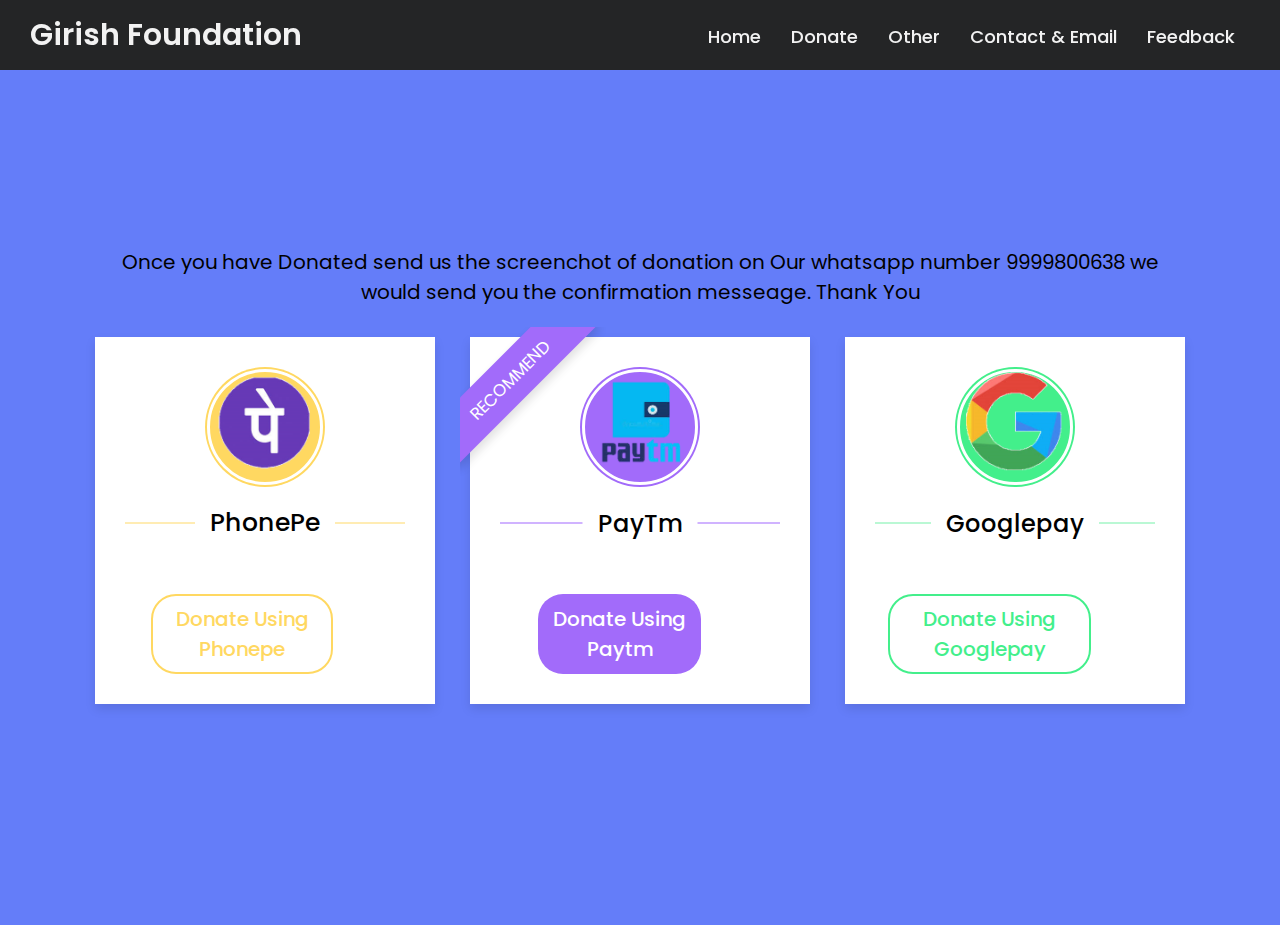
<file: donate.html>
<!DOCTYPE html>
 <html>
     <head>
      <title>Girish Foundation</title>
         <link rel = "icon" href = "logo.png" type = "image/x-icon">
     <link rel="stylesheet" href="donate/style.css"/>
     </head>
     <body>
    
        <nav>
            <div class="wrapper">
              <div class="logo"><a href="index.html">Girish Foundation</a></div>
              <input type="radio" name="slider" id="menu-btn">
              <input type="radio" name="slider" id="close-btn">
              <ul class="nav-links">
                <label for="close-btn" class="btn close-btn"><i class="fas fa-times"></i></label>
                <li><a href="index.html">Home</a></li>
                <li>
                  <a href="#" class="desktop-item">Donate</a>
                  <input type="checkbox" id="showDrop">
                  <label for="showDrop" class="mobile-item">Dropdown Menu</label>
                  <ul class="drop-menu">
                   
                    <li><a href="donate.html">Donate Now</a></li>
    
                    <li><a href="helpcentre.html">Contact</a></li>
                  </ul>
                </li>
                <li>
                  <a href="#" class="desktop-item">Other</a>
                  <input type="checkbox" id="showMega">
                  <label for="showMega" class="mobile-item">Other</label>
                  <div class="mega-box">
                    <div class="content">
                      <div class="row">
                        <img src="../logo2.png" alt="">
                     </div>
                      <div class="row">
                        <header>About Us</header>
                        <ul class="mega-links">
                          <li><a href="team.html">Our Team</a></li>
                          <li><a href="since.html">About Girish Foundation</a></li>
                          <li><a href="idea.html">Idea To start the trust</a></li>
                        </ul>
                      </div>
                      <div class="row">
                        <header>Community</header>
                        <ul class="mega-links">
                          
                          <li><a href="follow.html">Follow Us</a></li>
          
                          <li><a href="more.html">Read more</a></li>
                        </ul>
                      </div>
                      <div class="row">
                        <header>Website</header>
                        <ul class="mega-links">
                          <li><a href="instructions.html">Instructions</a></li>
                        </ul>
                      </div>
                    </div>
                  </div>
                </li>
                <li><a href="helpcentre.html">Contact & Email</a></li>
                <li><a href="rate.html">Feedback</a></li>
                      </ul>
              <label for="menu-btn" class="btn menu-btn"><i class="fas fa-bars"></i></label>
            </div>
          </nav>
          /**\
          <div class="bcd">
            <div class="wrapper">
              <div  class="title">
              <p>Once you have Donated  send us the screenchot of donation on Our whatsapp number 9999800638 we would send you the confirmation messeage. Thank You</p>
            </div>
              <div class="table phonepe">
                <div class="price-section">
                  <div class="price-area">
                    <div class="inner-area">
                      <img src="donate/phonepe2.png" width=100px height=100px><img>
                    </div>
                  </div>
                </div>
                
                <div class="package-name"></div>
                <ul class="features">
                 
                  <li>
                
                    <span class="icon cross"><i class="fas fa-times"></i></span>
                  </li>
                </ul>
            <div class="btn"><a href=""><button>Donate Using Phonepe</button></a></div>
              </div>
              <div class="table paytm">
                <div class="ribbon"><span>Recommend</span></div>
                <div class="price-section">
                  <div class="price-area">
                    <div class="inner-area">
                      
                      <img src="donate/paytm2.png" width=100px height=100px><img>
                    </div>
                  </div>
                </div>
                <div class="package-name"></div>
                <ul class="features">
          
                  <li>
              

                    <span class="icon cross"><i class="fas fa-times"></i></span>
                  </li>
                </ul>
            <div class="btn"><a href=""><button>Donate Using Paytm</button></a></div>
              </div>
              <div class="table googlepay">
                <div class="price-section">
                  <div class="price-area">
                    <div class="inner-area">
            <img src="donate/googlepay2.png" width=100px height=100px><img>
                    </div>
                  </div>
                </div>
                <div class="package-name"></div>
                <ul class="features">
                 
                  <li>
                   
                    <span class="icon cross"><i class="fas fa-times"></i></span>
                  </li>
                </ul>
                <div class="btn"><a href=""><button>Donate Using Googlepay</button></a></div>
         
                
            </div>
          </div>
          
          
</body>
</html>
</file>
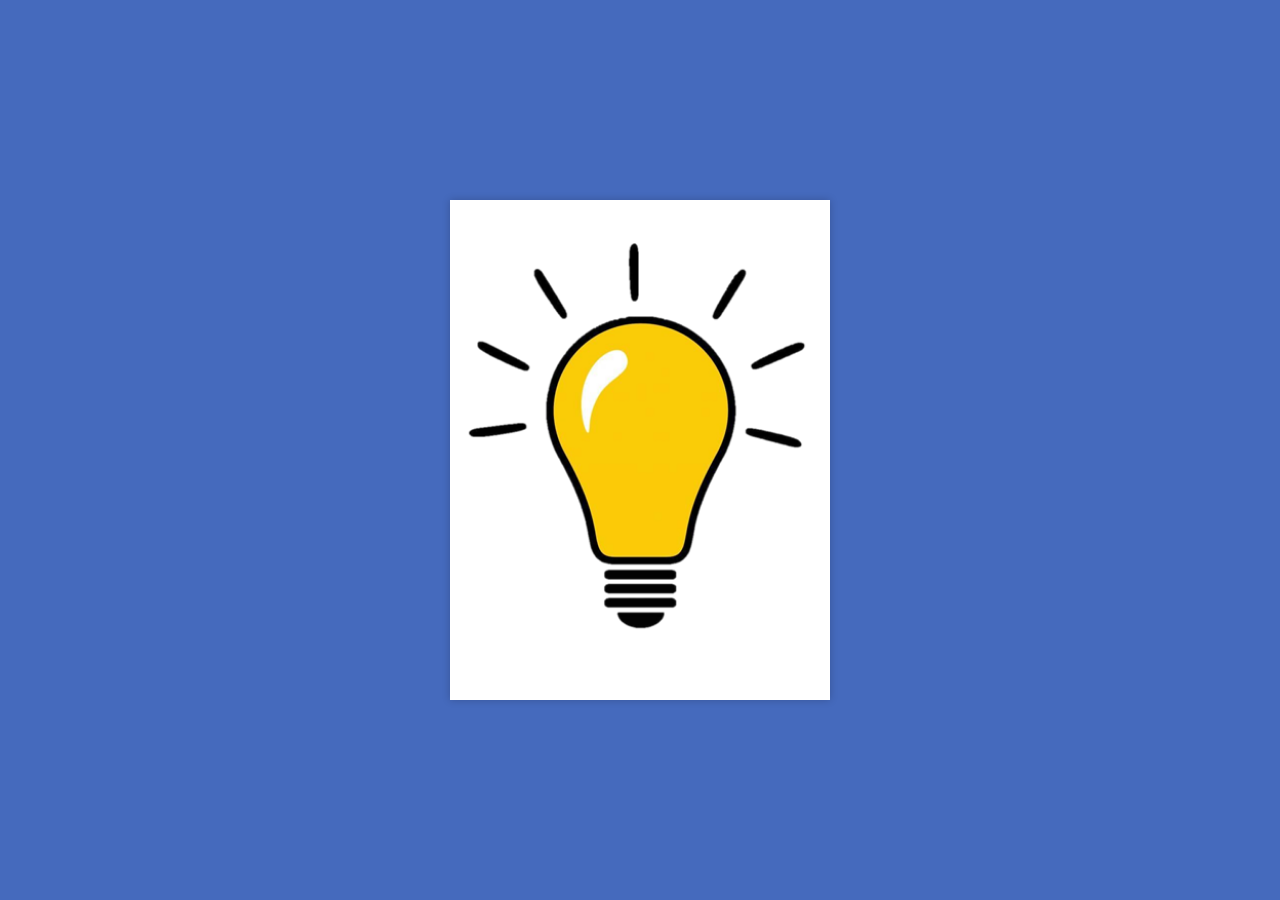
<file: idea.html>
<!DOCTYPE html>

<html lang="en" dir="ltr">
  <head>
    <link rel = "icon" href = "logo.png" type = "image/x-icon">
    <meta name="viewport" content="width=device-width, initial-scale=1.0">
    <title>Girish Foundation</title>
    <link rel="stylesheet" href="about/idea/style.css">
    <script src="https://code.jquery.com/jquery-3.5.1.js"></script>
  </head>
  <body>
    <div class="container">
      <div class="image">
        <img src="about/idea/idea.png" alt="">
      </div>
<div class="card-content">
        <div class="wrapper">
          <div class="title">
            Idea Of Starting A Trust</div>
<p>
    "My Dream was already to set up an NGO which helps poor by providing them a house and all facilities they need.
    <br> So My father gave me a suggestion to start a Trust and donate money per month and that money would be given to the one in Need.</br> 
    I then only started building a website from where everyone can donate and know about our portfolio so this is all About How we started."</p>
          <div class="content size">
</div>
</div>
</div>
<script>
      $(".colour-value span").click(function(){
        $(".colour-value span").removeClass("active");
        $(this).addClass("active");
        $("body").css("background", $(this).attr("data-color"));
        $(".wrapper .price").css("color", $(this).attr("data-color"));
        $(".size-value span.color").css("color", $(this).attr("data-color"));
        $(".size-value span.active").css("background", $(this).attr("data-color"));
        $(".image img").attr("src", $(this).attr("data-img"));
        $(".btns button").css({
          "background": $(this).attr("data-color"),
          "border-color": $(this).attr("data-color")
        });
      });
    </script>

  </body>
</html>
</file>
<file: donate/style.css>
@import url('https://fonts.googleapis.com/css2?family=Poppins:wght@200;300;400;500;600;700&display=swap');
*{
  margin: 0;
  padding: 0;
  box-sizing: border-box;
  
  font-family: 'Poppins', sans-serif;
}
nav{
  position: fixed;
  z-index: 99;
  width: 100%;
  margin-bottom: 70px;
  background: #242526;
}
nav .wrapper{
  position: relative;
  max-width: 1300px;
  padding: 0px 30px;
  height: 70px;
  line-height: 70px;
  margin: auto;
  display: flex;
  align-items: center;
  justify-content: space-between;
}
.wrapper .logo a{
  color: #f2f2f2;
  font-size: 30px;
  font-weight: 600;
  text-decoration: none;
}
.wrapper .nav-links{
  display: inline-flex;
}
.nav-links li{
  list-style: none;
}
.nav-links li a{
  color: #f2f2f2;
  text-decoration: none;
  font-size: 18px;
  font-weight: 500;
  padding: 9px 15px;
  border-radius: 5px;
  transition: all 0.3s ease;
}
.nav-links li a:hover{
  background: #3A3B3C;
}
.nav-links .mobile-item{
  display: none;
}
.nav-links .drop-menu{
  position: absolute;
  background: #242526;
  width: 180px;
  line-height: 45px;
  top: 85px;
  opacity: 0;
  visibility: hidden;
  box-shadow: 0 6px 10px rgba(0,0,0,0.15);
}
.nav-links li:hover .drop-menu,
.nav-links li:hover .mega-box{
  transition: all 0.3s ease;
  top: 70px;
  opacity: 1;
  visibility: visible;
}
.drop-menu li a{
  width: 100%;
  display: block;
  padding: 0 0 0 15px;
  font-weight: 400;
  border-radius: 0px;
}
.mega-box{
  position: absolute;
  left: 0;
  width: 100%;
  padding: 0 30px;
  top: 85px;
  opacity: 0;
  visibility: hidden;
}
.mega-box .content{
  background: #242526;
  padding: 25px 20px;
  display: flex;
  width: 100%;
  justify-content: space-between;
  box-shadow: 0 6px 10px rgba(0,0,0,0.15);
}
.mega-box .content .row{
  width: calc(25% - 30px);
  line-height: 45px;
}
.content .row img{
  width: 100%;
  height: 100%;
  object-fit: cover;
}
.content .row header{
  color: #f2f2f2;
  font-size: 20px;
  font-weight: 500;
}
.content .row .mega-links{
  margin-left: -40px;
  border-left: 1px solid rgba(255,255,255,0.09);
}
.row .mega-links li{
  padding: 0 20px;
}
.row .mega-links li a{
  padding: 0px;
  padding: 0 20px;
  color: #d9d9d9;
  font-size: 17px;
  display: block;
}
.row .mega-links li a:hover{
  color: #f2f2f2;
}
.wrapper .btn{
  color: #fff;
  font-size: 20px;
  cursor: pointer;
  display: none;
}
.wrapper .btn.close-btn{
  position: absolute;
  right: 30px;
  top: 10px;
}

@media screen and (max-width: 970px) {
  .wrapper .btn{
    display: block;
  }
  .wrapper .nav-links{
    position: fixed;
    height: 100vh;
    width: 100%;
    max-width: 350px;
    top: 0;
    left: -100%;
    background: #242526;
    display: block;
    padding: 50px 10px;
    line-height: 50px;
    overflow-y: auto;
    box-shadow: 0px 15px 15px rgba(0,0,0,0.18);
    transition: all 0.3s ease;
  }
  /* custom scroll bar */
  ::-webkit-scrollbar {
    width: 10px;
  }
  ::-webkit-scrollbar-track {
    background: #242526;
  }
  ::-webkit-scrollbar-thumb {
    background: #3A3B3C;
  }
  #menu-btn:checked ~ .nav-links{
    left: 0%;
  }
  #menu-btn:checked ~ .btn.menu-btn{
    display: none;
  }
  #close-btn:checked ~ .btn.menu-btn{
    display: block;
  }
  .nav-links li{
    margin: 15px 10px;
  }
  .nav-links li a{
    padding: 0 20px;
    display: block;
    font-size: 20px;
  }
  .nav-links .drop-menu{
    position: static;
    opacity: 1;
    top: 65px;
    visibility: visible;
    padding-left: 20px;
    width: 100%;
    max-height: 0px;
    overflow: hidden;
    box-shadow: none;
    transition: all 0.3s ease;
  }
  #showDrop:checked ~ .drop-menu,
  #showMega:checked ~ .mega-box{
    max-height: 100%;
  }
  .nav-links .desktop-item{
    display: none;
  }
  .nav-links .mobile-item{
    display: block;
    color: #f2f2f2;
    font-size: 20px;
    font-weight: 500;
    padding-left: 20px;
    cursor: pointer;
    border-radius: 5px;
    transition: all 0.3s ease;
  }
  .nav-links .mobile-item:hover{
    background: #3A3B3C;
  }
  .drop-menu li{
    margin: 0;
  }
  .drop-menu li a{
    border-radius: 5px;
    font-size: 18px;
  }
  .mega-box{
    position: static;
    top: 65px;
    opacity: 1;
    visibility: visible;
    padding: 0 20px;
    max-height: 0px;
    overflow: hidden;
    transition: all 0.3s ease;
  }
  .mega-box .content{
    box-shadow: none;
    flex-direction: column;
    padding: 20px 20px 0 20px;
  }
  .mega-box .content .row{
    width: 100%;
    margin-bottom: 15px;
    border-top: 1px solid rgba(255,255,255,0.08);
  }
  .mega-box .content .row:nth-child(1),
  .mega-box .content .row:nth-child(2){
    border-top: 0px;
  }
  .content .row .mega-links{
    border-left: 0px;
    padding-left: 15px;
  }
  .row .mega-links li{
    margin: 0;
  }
  .content .row header{
    font-size: 19px;
  }
}
nav input{
  display: none;
  margin-bottom: 70px;
}

@import url('https://fonts.googleapis.com/css?family=Poppins:400,500,600,700&display=swap');
*{
  margin: 0;
  padding: 0;
  box-sizing: border-box;
  font-family: 'Poppins', sans-serif;
}
.hello{
  display: grid;
  height: 100%;
  place-items: center;
  text-align: center;
  background: #f2f2f2;
}
.slider{
  max-width: 1100px;
  display: flex;
}
.slider .card{
  flex: 1;
  margin: 0 10px;
  background: #fff;
}
.slider .card .img{
  height: 200px;
  width: 100%;
  text-align: center;
  place-items: center;
}
.slider .card .img img{
  height: 100%;
  width: 100%;
  object-fit: cover;
}
.slider .card .content{
  padding: 10px 20px;
}
.card .content .title{
  font-size: 25px;
  font-weight: 600;
}
.card .content .sub-title{
  font-size: 20px;
  font-weight: 600;
  color: #e74c3c;
  line-height: 20px;
}
.card .content p{
  text-align: justify;
  margin: 10px 0;
}
.card .content .btn{
  display: block;
  text-align: left;
  margin: 10px 0;
}
.card .content .btn button{
  background: #e74c3c;
  color: #fff;
  border: none;
  outline: none;
  font-size: 17px;
  padding: 5px 8px;
  border-radius: 5px;
  cursor: pointer;
  transition: 0.2s;
}
.card .content .btn button:hover{
  transform: scale(0.9);
}

/*
*/

@import url('https://fonts.googleapis.com/css2?family=Poppins:wght@200;300;400;500;600;700&display=swap');
*{
  margin: 0;
  padding: 0;
  box-sizing: border-box;
  font-family: 'Poppins', sans-serif;
}
.bcd{
  display: flex;
  align-items: center;
  justify-content: center;
  min-height: 100vh;
  padding: 20px;
  background: #647df9;
}
.wrapper{
  max-width: 1090px;
  width: 100%;
  margin: auto;
  display: flex;
  flex-wrap: wrap;
  justify-content: space-between;
}
.wrapper .table{
  background: #fff;
  width: calc(33% - 20px);
  padding: 30px 30px;
  position: relative;
  box-shadow: 0 5px 10px rgba(0,0,0,0.1);
}
.table .price-section{
  display: flex;
  justify-content: center;
}
.table .price-area{
  height: 120px;
  width: 120px;
  border-radius: 50%;
  padding: 2px;
}
.price-area .inner-area{
  height: 100%;
  width: 100%;
  border-radius: 50%;
  border: 3px solid #fff;
  line-height: 117px;
  text-align: center;
  color: #fff;
  position: relative;
}
.price-area .inner-area .img{
  top: -40px;
  left: 27px;
  text-align: center;
}
.title{
  text-align: center;
  margin-bottom: 30px;
  font-style: bold;
  font-size: 20px;
}
.table .package-name{
  width: 100%;
  height: 2px;
  margin: 35px 0;
  position: relative;
}
.table .package-name::before{
  position: absolute;
  top: 50%;
  left: 50%;
  font-size: 25px;
  font-weight: 500;
  background: #fff;
  padding: 0 15px;
  transform: translate(-50%, -50%);
}
.table .features li{
  margin-bottom: 15px;
  list-style: none;
  display: flex;
  justify-content: space-between;
}
.features li .list-name{
  font-size: 17px;
  font-weight: 400;
}
.features li .icon{
  font-size: 15px;
}
.features li .icon.check{
  color: #2db94d;
}
.features li .icon.cross{
  color: #cd3241;
}
.table .btn{
  width: 100%;
  display: flex;
  margin-top: 35px;
  justify-content: center;
}
.table .btn button{
  width: 80%;
  height: 80px;
  color: #fff;
  font-size: 20px;
  font-weight: 500;
  border: none;
  outline: none;
  border-radius: 25px;
  cursor: pointer;
  transition: all 0.3s ease;
}
.table .btn button:hover{
  border-radius: 5px;
}
.phonepe .features li::selection{
  background: #ffd861;
}
.phonepe ::selection,
.phonepe .price-area,
.phonepe .inner-area{
  background: #ffd861;
}
.phonepe .btn button{
  border: 2px solid #ffd861;
  background: #fff;
  color: #ffd861;
}
.phonepe .btn button:hover{
  background: #ffd861;
  color: #fff;
}
.paytm ::selection,
.paytm .price-area,
.paytm .inner-area,
.paytm .btn button{
  background: #a26bfa;
}
.paytm .btn button:hover{
  background: #833af8;
}
.googlepay ::selection,
.googlepay .price-area,
.googlepay .inner-area{
  background: #43ef8b;
}
.googlepay .btn button{
  border: 2px solid #43ef8b;
  color: #43ef8b;
  background: #fff;
}
.googlepay .btn button:hover{
  background: #43ef8b;
  color: #fff;
}
.phonepe .package-name{
  background: #ffecb3;
}
.paytm .package-name{
  background: #d0b3ff;
}
.googlepay .package-name{
  background: #baf8d4;
}
.phonepe .package-name::before{
  content: "PhonePe";
}
.paytm .package-name::before{
  content: "PayTm";
  font-size: 24px;
}
.googlepay .package-name::before{
  content: "Googlepay";
  font-size: 24px;
}
@media (max-width: 1020px) {
  .wrapper .table{
    width: calc(50% - 20px);
    margin-bottom: 40px;
  }
}
@media (max-width: 698px) {
  .wrapper .table{
    width: 100%;
  }
}
::selection{
  color: #fff;
}
.table .ribbon{
  width: 150px;
  height: 150px;
  position: absolute;
  top: -10px;
  left: -10px;
  overflow: hidden;
}
.table .ribbon::before,
.table .ribbon::after{
  position: absolute;
  content: "";
  z-index: -1;
  display: block;
  border: 7px solid #4606ac;
  border-top-color: transparent;
  border-left-color: transparent;
}
.table .ribbon::before{
  top: 0px;
  right: 15px;
}
.table .ribbon::after{
  bottom: 15px;
  left: 0px;
}
.table .ribbon span{
  position: absolute;
  top: 30px;
  right: 0;
  transform: rotate(-45deg);
  width: 200px;
  background: #a26bfa;
  padding: 10px 0;
  color: #fff;
  text-align: center;
  font-size: 17px;
  text-transform: uppercase;
  box-shadow: 0 5px 10px rgba(0,0,0,0.12);
}
.scroll-up-btn{
  right: 15px;
  bottom: 15px;
  height: 38px;
  width: 35px;
  font-size: 23px;
  line-height: 38px;
}
</file>
<file: about/idea/style.css>
@import url('https://fonts.googleapis.com/css?family=Poppins:400,500,600,700&display=swap');
*{
  margin: 0;
  padding: 0;
  box-sizing: border-box;
  font-family: 'Poppins', sans-serif;
}
html,body{
  display: grid;
  height: 100%;
  place-items: center;
  background: #456ABD;
  width: 100%;
  transition: background 0.3s ease;
}
.container{
  position: relative;
  height: 500px;
  width: 380px;
  background: #fff;
  overflow: hidden;
  box-shadow: 0 0 8px 0 rgba(0,0,0,0.2);
  transition: all 0.3s ease;
}
.container:hover{
  box-shadow: 0 0 15px 0 rgba(0,0,0,0.2);
}
.container .image{
  position: absolute;
  top: 0;
  left: 0;
  width: 100%;
  height: 100%;
}
.container .image img{
  height: 100%;
  width: 100%;
  object-fit: cover;
  transition: all 0.3s ease;
}
.container:hover .image img{
  transform: scale(1.1);
}
.container .card-content{
  position: relative;
  height: 100%;
  width: 100%;
}
.card-content .wrapper{
  position: absolute;
  bottom: -100%;
  width: 100%;
  background: #fff;
  padding: 10px 25px;
  box-shadow: -1px -1px 6px rgba(0,0,0,0.1);
  transition: bottom 0.3s ease;
}
.container:hover .card-content .wrapper{
  bottom: 0px;
}
.wrapper .title{
  font-size: 22px;
  font-weight: 500;
}
.wrapper p{
  font-size: 17px;
  color: grey;
}
.wrapper .price{
  position: absolute;
  top: 10px;
  right: 30px;
  font-size: 23px;
  font-weight: 600;
  color: #456ABD;
}
.wrapper .content{
  margin: 10px 0;
}
.wrapper .content .name{
  font-size: 15px;
  text-transform: uppercase;
  font-weight: 500;
}
.wrapper .content .size-value{
  width: 50%;
  display: flex;
  margin: 5px 0;
  justify-content: space-between;
}
.content .colour-value span.active:after{
  position: absolute;
  content: "";
  height: 26px;
  width: 26px;
  left: -4px;
  top: -4px;
  box-sizing: border-box;
  border: 2px solid #456ABD;
  border-radius: 50%;
}
.content .colour-value span.white.active:after{
  border-color: lightgrey;
}
.content .colour-value span.yellow.active:after{
  border-color: #EAA523;
}
.wrapper .btns{
  display: flex;
  height: 80px;
  width: 100%;
  align-items: center;
  justify-content: center;
}
.wrapper .btns button{
  height: 40px;
  width: 100%;
  margin: 0 10px;
  border: 2px solid #456ABD;
  background: #456ABD;
  outline: none;
  color: #fff;
  font-size: 15px;
  font-weight: 500;
  text-transform: uppercase;
  cursor: pointer;
}
</file>
